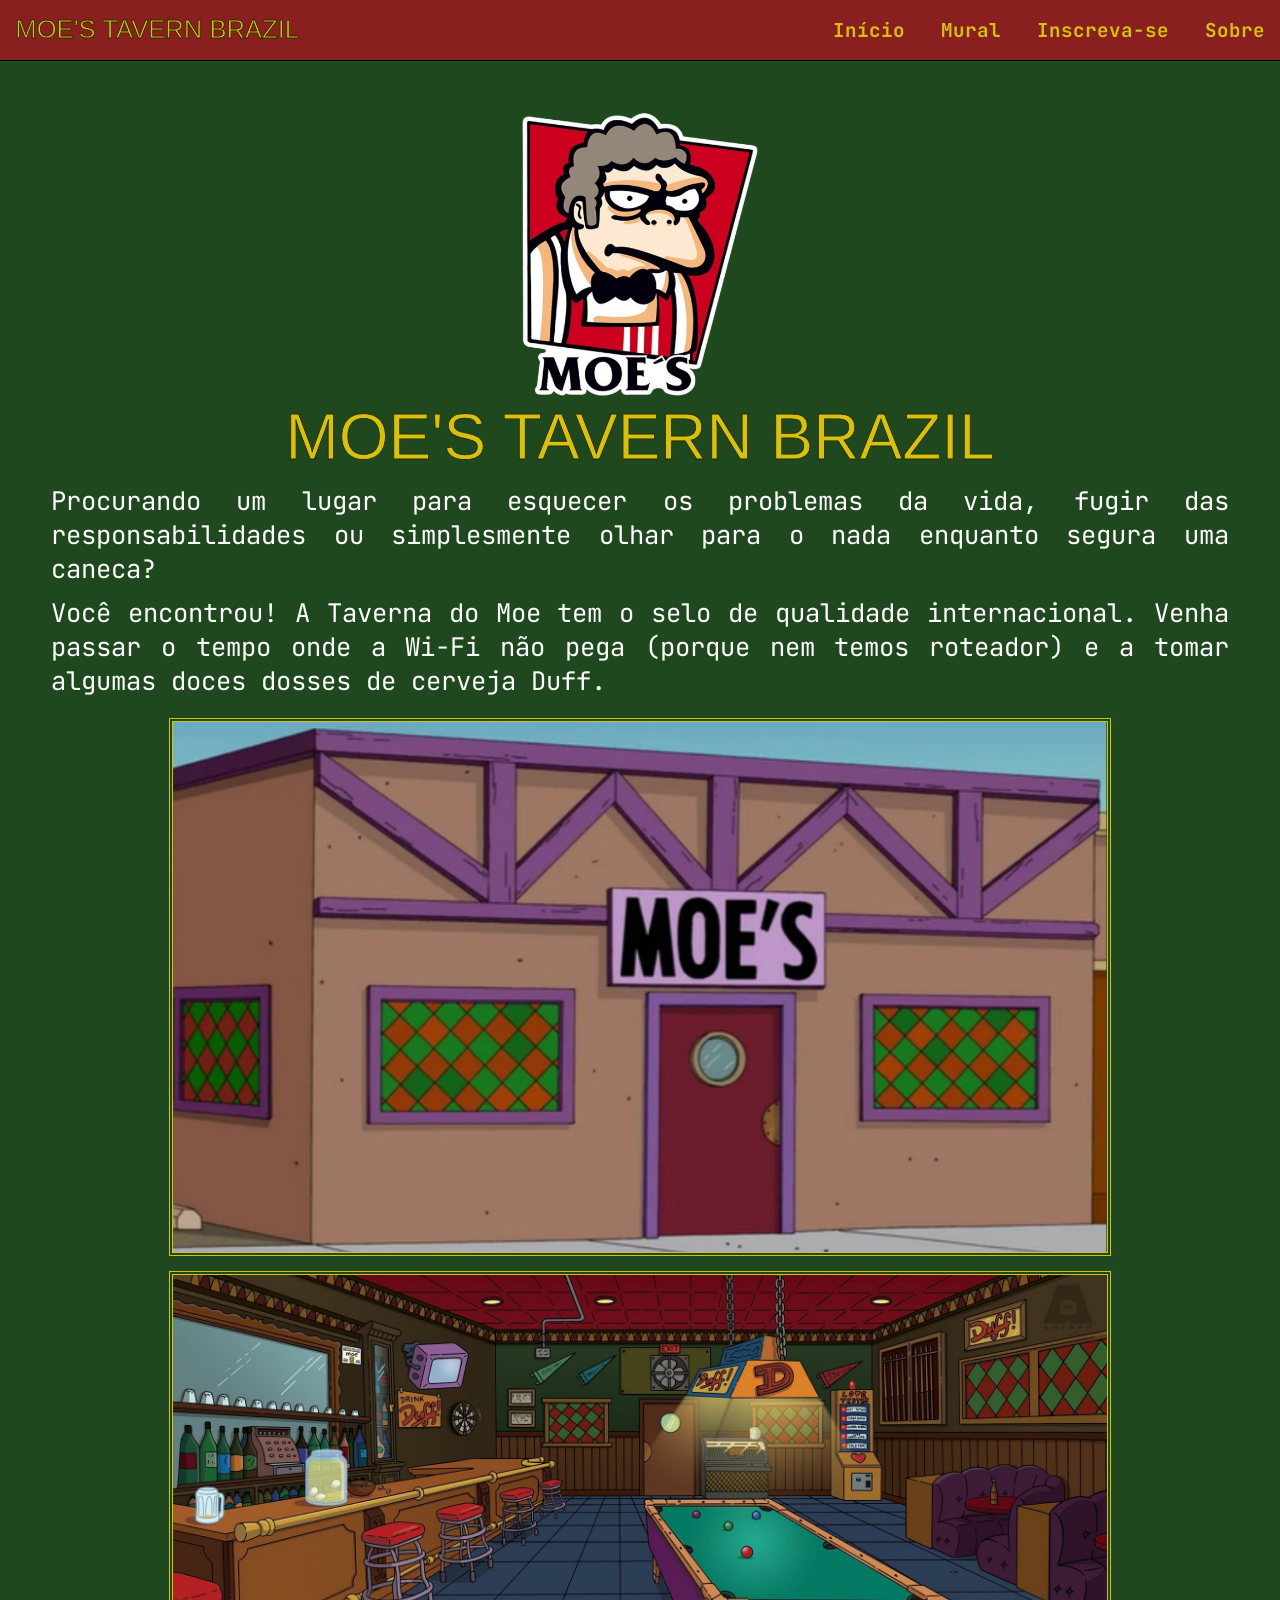
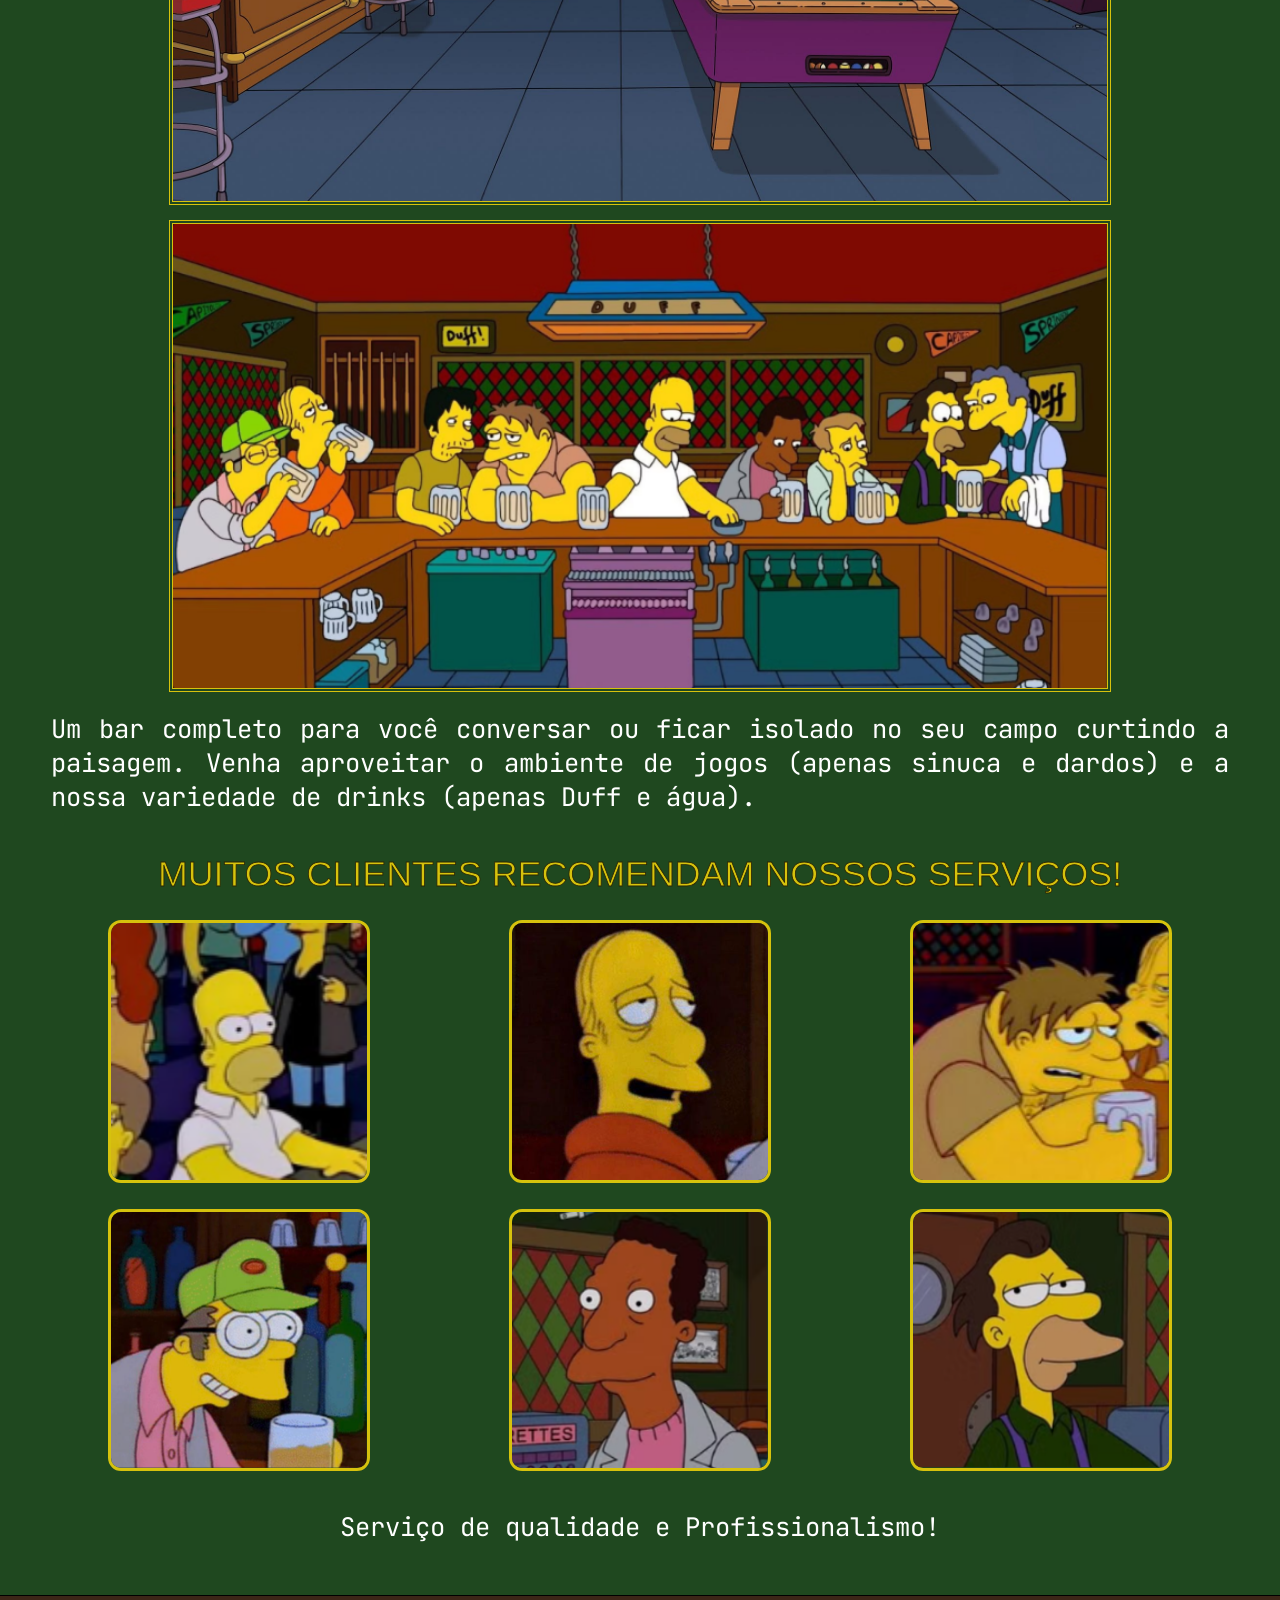
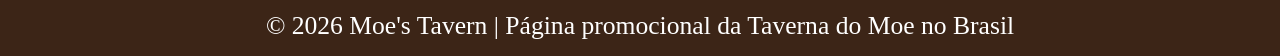
<file: index.html>
<!DOCTYPE html>
<html lang="pt-br">
<head>
    <meta charset="UTF-8">
    <meta name="viewport" content="width=device-width, initial-scale=1.0">
    <title>Moe's Tavern Brazil</title>
    <link rel="stylesheet" href="main.css">
</head>
<body>
    <header>
        <h1 class="header">MOE'S TAVERN BRAZIL</h1>
        <nav>
            <a href="/index.html">Início</a>
            <a href="#">Mural</a>
            <a href="/frontend/pages/sign_up.html">Inscreva-se</a>
            <a href="/frontend/pages/about_us.html">Sobre</a>
        </nav>
    </header>
    <main>
        <img src="/frontend/assets/img/logo.png" alt="Logo do Moe's Tavern" id="logo">
        <h1 class="main">MOE'S TAVERN BRAZIL</h1>
        <p class="main">Procurando um lugar para esquecer os problemas da vida, fugir das responsabilidades ou simplesmente olhar para o nada enquanto segura uma caneca?</p>
        <p class="main">Você encontrou! A Taverna do Moe tem o selo de qualidade internacional. Venha passar o tempo onde a Wi-Fi não pega (porque nem temos roteador) e a tomar algumas doces dosses de cerveja Duff.</p>

        <div class="photos">
            <img src="/frontend/assets/img/photo1.png" alt="Foto do bar 1" class="photo">
            <img src="/frontend/assets/img/photo2.png" alt="Foto do bar 2" class="photo">
            <img src="/frontend/assets/img/photo3.png" alt="Foto do bar 3" class="photo">
        </div>

        <p class="main">Um bar completo para você conversar ou ficar isolado no seu campo curtindo a paisagem. Venha aproveitar o ambiente de jogos (apenas sinuca e dardos) e a nossa variedade de drinks (apenas Duff e água).</p>

        <h2 class="main">MUITOS CLIENTES RECOMENDAM NOSSOS SERVIÇOS!</h2>
        <div class="client">
            <img src="/frontend/assets/img/homer.png" alt="homer" class="client">
            <img src="/frontend/assets/img/larry.png" alt="larry" class="client">
            <img src="/frontend/assets/img/barney.png" alt="barney" class="client">
            <img src="/frontend/assets/img/sam.png" alt="sam" class="client">
            <img src="/frontend/assets/img/carl.png" alt="carl" class="client">
            <img src="/frontend/assets/img/lenny.png" alt="lenny" class="client">
        </div>
        <p id="simple-words">Serviço de qualidade e Profissionalismo!</p>
    </main>
    <footer>
        <p class="footer">&copy; 2026 Moe's Tavern | Página promocional da Taverna do Moe no Brasil</p>
    </footer>
</body>
</html>
</file>
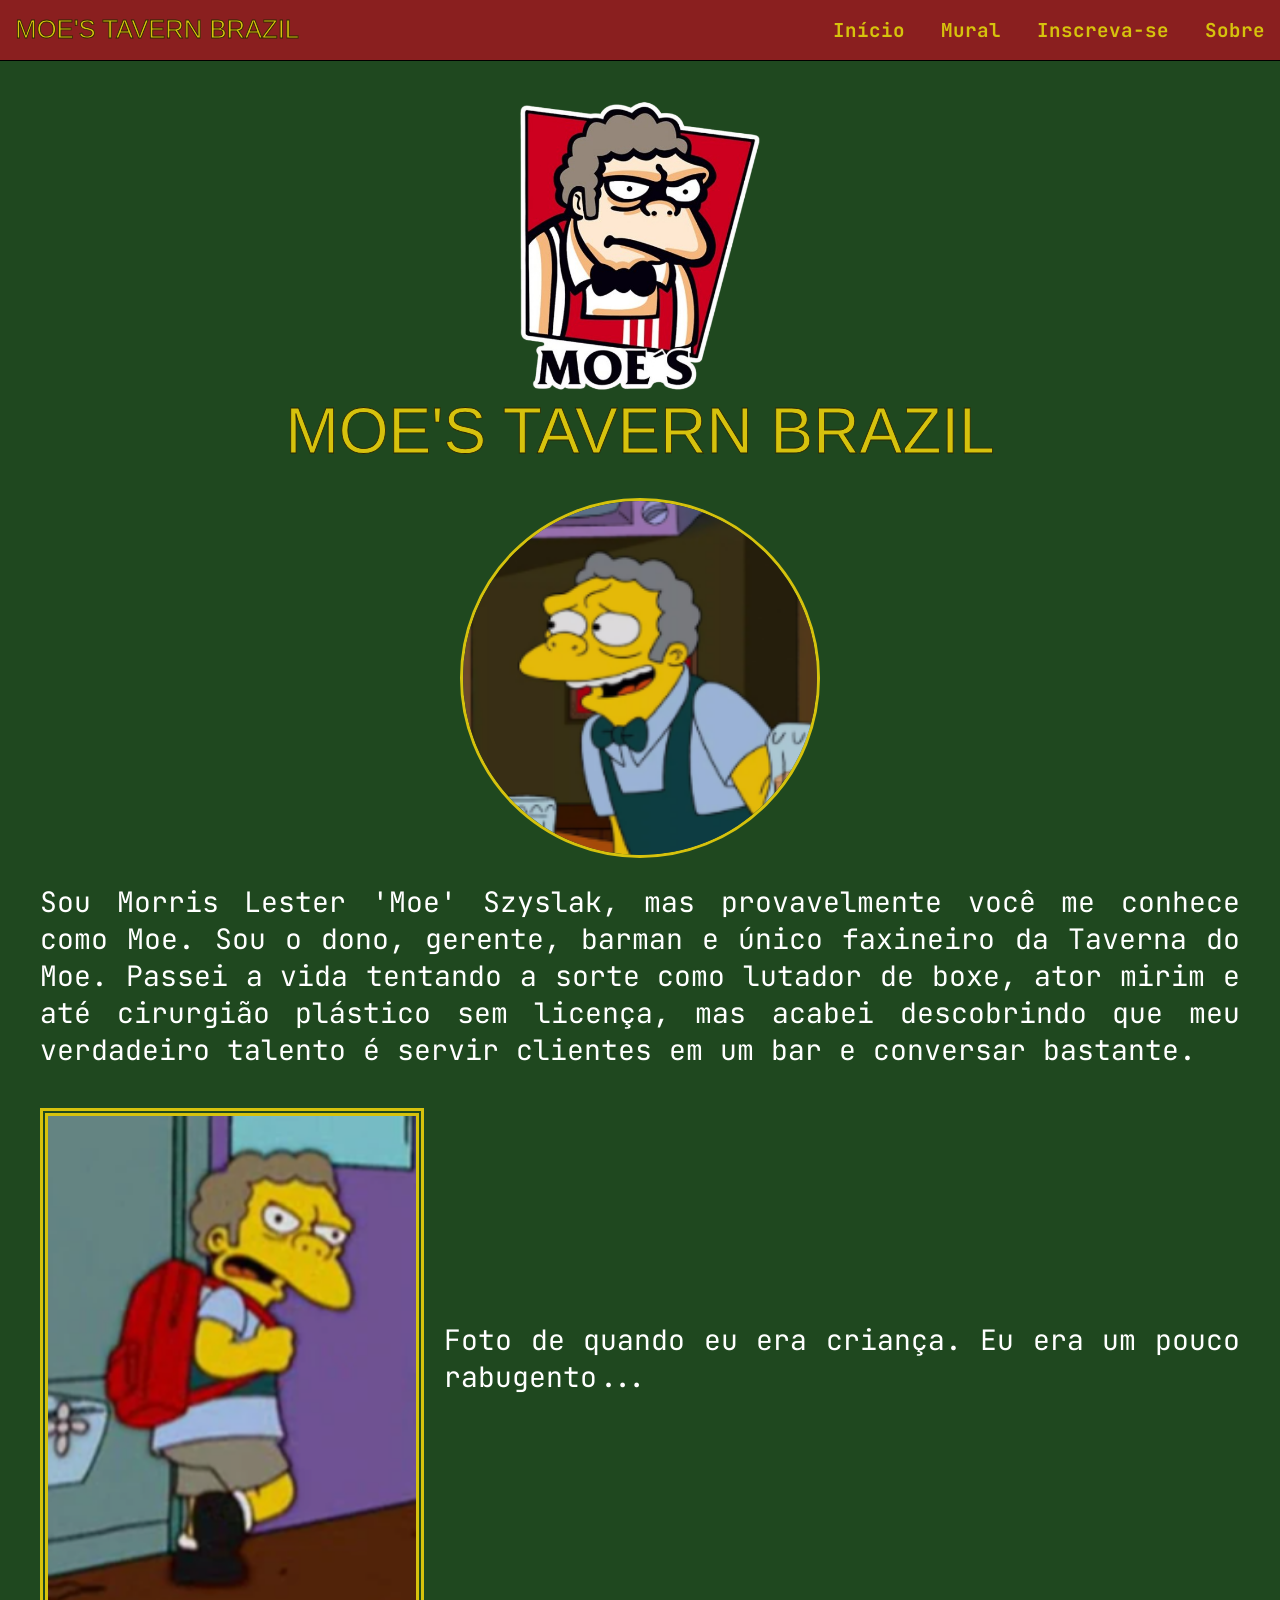
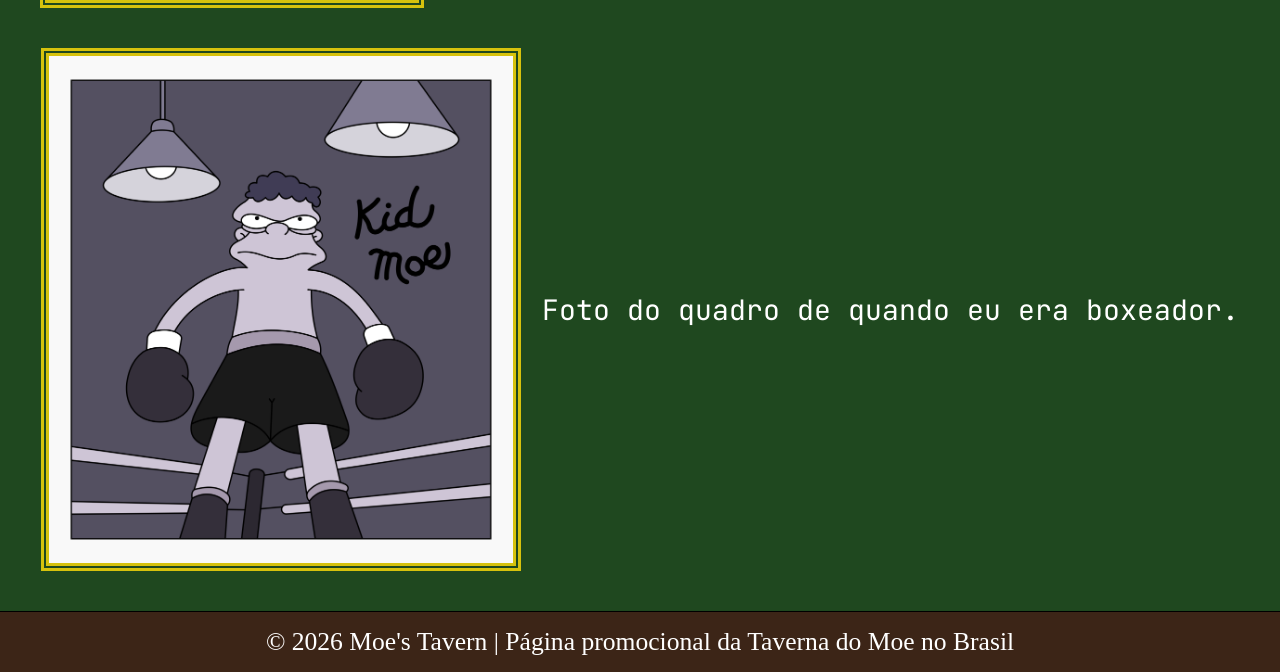
<file: frontend/pages/about_us.html>
<!DOCTYPE html>
<html lang="pt-br">
<head>
    <meta charset="UTF-8">
    <meta name="viewport" content="width=device-width, initial-scale=1.0">
    <title>MOE'S TAVERN BRAZIL - About Us</title>
    <link rel="stylesheet" href="/main.css">
    <link rel="stylesheet" href="/frontend/styles/layout/main-about_us.css">
</head>
<body>
    <header>
        <h1 class="header">MOE'S TAVERN BRAZIL</h1>
        <nav>
            <a href="/index.html">Início</a>
            <a href="#">Mural</a>
            <a href="/frontend/pages/sign_up.html">Inscreva-se</a>
            <a href="/frontend/pages/about_us.html">Sobre</a>
        </nav>
    </header>
    <main class="about-us">
        <img src="/frontend/assets/img/logo.png" alt="Logo do Moe's Tavern" id="logo">
        <h1 class="main">MOE'S TAVERN BRAZIL</h1>

        <div class="moe">
            <img src="/frontend/assets/img/moe.png" alt="Moe" class="moe">
            <p class="moe">Sou Morris Lester 'Moe' Szyslak, mas provavelmente você me conhece como Moe. Sou o dono, gerente, barman e único faxineiro da Taverna do Moe. Passei a vida tentando a sorte como lutador de boxe, ator mirim e até cirurgião plástico sem licença, mas acabei descobrindo que meu verdadeiro talento é servir clientes em um bar e conversar bastante.</p>
        </div>
        <div class="photo-moe">
            <figure class="photo-moe">
                <img src="/frontend/assets/img/moe-child.png" alt="Foto do Moe Criança" class="photo-moe">
                <figcaption class="photo-moe">Foto de quando eu era criança. Eu era um pouco rabugento...</figcaption>
            </figure>
            
            <figure class="photo-moe">
                <img src="/frontend/assets/img/moe-box.png" alt="Foto do Moe Boxeador" class="photo-moe">
                <figcaption class="photo-moe">Foto do quadro de quando eu era boxeador.</figcaption>
            </figure>
        </div>
    </main>
    <footer>
        <p class="footer">&copy; 2026 Moe's Tavern | Página promocional da Taverna do Moe no Brasil</p>
    </footer>
</body>
</html>
</file>
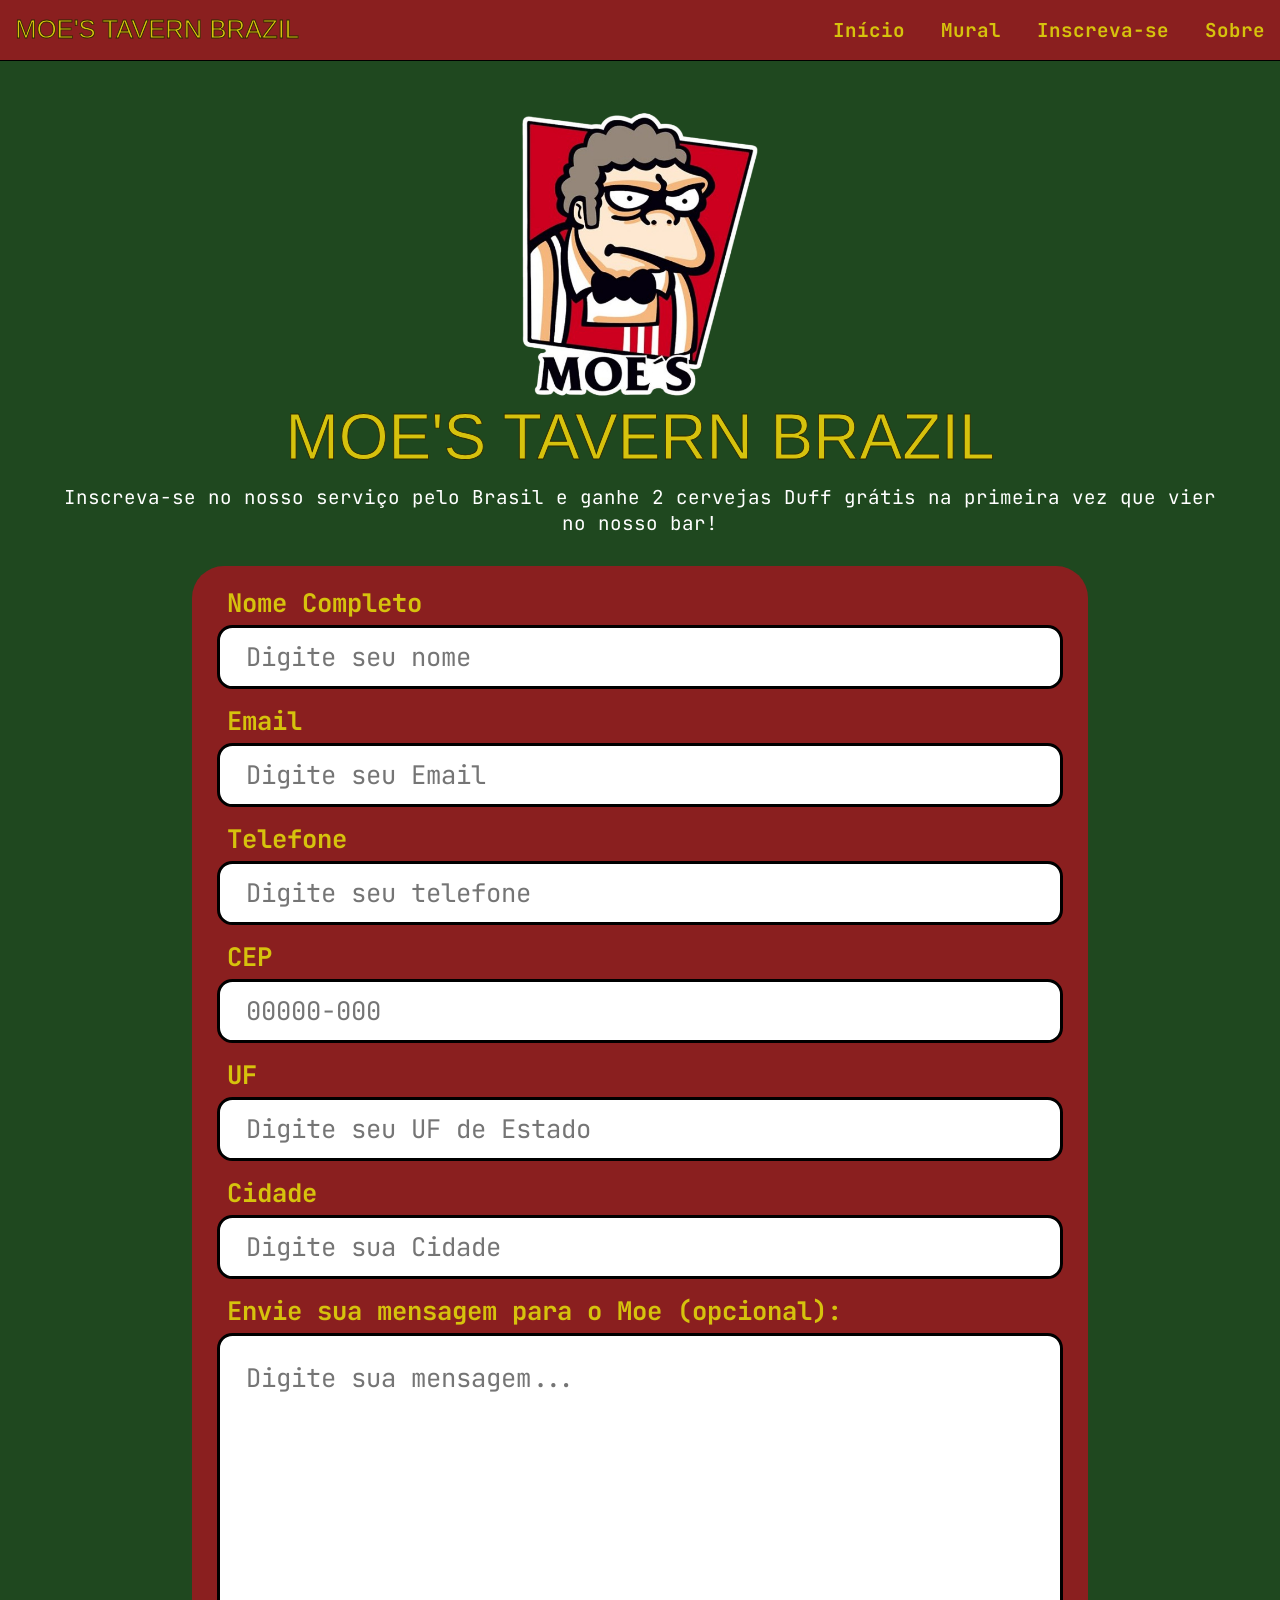
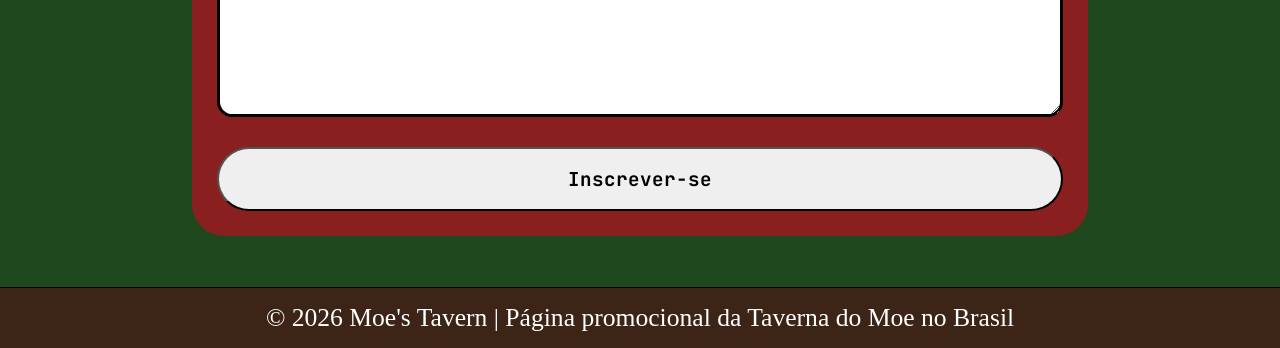
<file: frontend/pages/sign_up.html>
<!DOCTYPE html>
<html lang="pt-br">
<head>
    <meta charset="UTF-8">
    <meta name="viewport" content="width=device-width, initial-scale=1.0">
    <title>Moe's Tavern Brazil - Sign Up</title>
    <link rel="stylesheet" href="/main.css">
    <link rel="stylesheet" href="/frontend/styles/layout/main-sign_us.css">
    <script type="module" src="/backend/pages/sign_up.js"></script>
</head>
<body>
    <header>
        <h1 class="header">MOE'S TAVERN BRAZIL</h1>
        <nav>
            <a href="/index.html">Início</a>
            <a href="#">Mural</a>
            <a href="/frontend/pages/sign_up.html">Inscreva-se</a>
            <a href="/frontend/pages/about_us.html">Sobre</a>
        </nav>
    </header>
    <main class="sign_up">
        <img src="/frontend/assets/img/logo.png" alt="Logo do Moe's Tavern" id="logo">
        <h1 class="main">MOE'S TAVERN BRAZIL</h1>
        <p class="sign_up">Inscreva-se no nosso serviço pelo Brasil e ganhe 2 cervejas Duff grátis na primeira vez que vier no nosso bar!</p>

        <form class="sign_up" id="sign_up">
            <div class="sign_up">
                <label for="name">Nome Completo</label>
                <input type="text" name="name" id="name" placeholder="Digite seu nome" required>

                <label for="email">Email</label>
                <input type="email" name="email" id="email" placeholder="Digite seu Email" required>

                <label for="tel">Telefone</label>
                <input type="tel" name="tel" id="tel" oninput="this.value = this.value.replace(/\D/g, '')" placeholder="Digite seu telefone" required>

                <label for="cep">CEP</label>
                <input type="text" name="cep" id="cep" oninput="this.value = this.value.replace(/\D/g, '')" maxlength="8" placeholder="00000-000" required>

                <label for="uf">UF</label>
                <input type="text" maxlength="2" name="uf" id="uf" placeholder="Digite seu UF de Estado" required>
                
                <label for="city">Cidade</label>
                <input type="text" name="city" id="city" placeholder="Digite sua Cidade" required>

                <label for="msg">Envie sua mensagem para o Moe (opcional):</label>
                <textarea id="msg" placeholder="Digite sua mensagem..." maxlength="500"></textarea>

                <button type="submit" class="submit" onclick="window.location.href='/index.html'">Inscrever-se</button>
            </div>
        </form>
    </main>
    <footer>
        <p class="footer">&copy; 2026 Moe's Tavern | Página promocional da Taverna do Moe no Brasil</p>
    </footer>
</body>
</html>
</file>
<file: main.css>
@import url(/frontend/styles/reset.css);
@import url(/frontend/styles/variables.css);
@import url(/frontend/styles/layout/header.css);
@import url(/frontend/styles/layout/main.css);
@import url(/frontend/styles/layout/footer.css);
</file>
<file: frontend/styles/layout/main-about_us.css>
main.about-us {
    padding: 20px;
}

div.moe {
    display: flex;
    flex-direction: row;
    justify-content: space-around;
    align-items: center;
    flex-wrap: wrap;
    gap: 10px;

    margin-top: 30px;
}
    img.moe {
        width: 30%;
        border-radius: 50%;
        border: 1px solid var(--highlight);
    }

    p.moe {
        font-family: var(--font-light);
        font-size: 3vw;
        color: white;

        text-align: justify;
    }

figure {
    display: flex;
    flex-direction: row;
    justify-content: space-around;
    align-items: center;
    gap: 20px;

    margin-top: 40px;
}
    img.photo-moe {
        width: 40%;
        border: 4px double var(--highlight);
    }

    figcaption {
        font-family: var(--font-light);
        font-size: 3vw;
        color: white;

        text-align: justify;
    }

@media (min-width: 768px) {
    main.about-us {
        padding: 40px;
    }

    div.moe {
        gap: 25px;
        margin-top: 30px;
    }
        img.moe {
            width: 30%;
            border-radius: 50%;
            border: 3px solid var(--highlight);
        }

        p.moe {
            font-size: 2.2vw;
        }

    figure {
        gap: 20px;
        margin-top: 40px;
    }
        img.photo-moe {
            width: 40%;
            border: 8px double var(--highlight);
        }

        figcaption {
            font-size: 2.2vw;
        }
}

@media (min-width: 1440px) {
    main.about-us {
        padding: 60px;
    }

    div.moe {
        gap: 25px;
        margin-top: 40px;
    }
        img.moe {
            width: 15%;
            border-radius: 50%;
            border: 3px solid var(--highlight);
        }

        p.moe {
            font-size: 1.2vw;
        }
    
    div.photo-moe {
        display: flex;
        flex-direction: row;
        justify-content: center;
        align-items: flex-end;
        gap: 200px;
        margin-top: 20px;
    }
        figure {
            display: flex;
            flex-direction: column;
            gap: 10px;
        }
            img.photo-moe {
                width: 250px;
                border: 8px double var(--highlight);
            }

            figcaption {
                font-size: 1.2vw;
                margin-top: 10px;
            }
}
</file>
<file: frontend/styles/layout/main-sign_us.css>
p.sign_up {
    font-family: var(--font-light);
    color: white;
    font-size: 3vw;

    margin-top: 10px;
    text-align: center;
}

form.sign_up {
    display: flex;
    flex-direction: column;
    justify-content: center;
    align-items: center;
}

    div.sign_up {
        display: flex;
        flex-direction: column;
        justify-content: center;
        align-items: center;
        background-color: var(--second-color);
        width: 80vw;

        margin-top: 30px;
        padding: 10px 15px 15px 15px;
        border-radius: 2.5vw;
    }

        label {
            font-weight: bold;
            font-family: var(--font-light);
            color: var(--highlight);
            font-size: 2.8vw;
            margin-left: 3px;
            margin-right: auto;
            margin-bottom: 3px;
        }

        input {
            width: 100%;
            font-family: var(--font-light);
            font-size: 3vw;
            height: 6.5vw;
            border-radius: 1.5vw;
            padding: 2vw;
            margin-bottom: 10px;
            border: 2.5px solid black;
        }
            input:focus {
                border: 2px solid black;
            }

            input::placeholder, textarea::placeholder {
                font-size: 2.5vw;
            }

            textarea#msg {
                width: 100%;
                font-size: 3vw;
                height: 30vw;
                padding: 10px;
                font-family: var(--font-light);
                border: 2.5px solid black;
                border-radius: 1.5vw;
            }
                textarea#msg:focus {
                    border: 2px solid black;
                }

        button.submit {
            width: 100%;
            font-family: var(--font-light);
            font-weight: bold;
            height: 8vw;
            margin-top: 10px;
            padding: 4px;
            border-radius: 5vw;
        }
            button.submit:hover {
                transition: 0.3s;
                width: 80%;
                color: white;
                background-color: rgb(0, 0, 0);
            }

@media (min-width: 768px) {
    p.sign_up {
        font-size: 1.5vw;
    }

    div.sign_up {
        width: 70vw;
        padding: 20px 25px 25px 25px;
        border-radius: 2.5vw;
    }

        label {
            font-size: 2vw;
            margin-left: 10px;
            margin-bottom: 5px;
        }

        input {
            font-size: 2vw;
            height: 5vw;
            border-radius: 1.2vw;
            padding: 2vw;
            margin-bottom: 15px;
            border: 3px solid black;
        }

            input::placeholder, textarea::placeholder {
                font-size: 2vw;
            }

            textarea#msg {
                font-size: 2vw;
                height: 30vw;
                padding: 2vw;
                font-family: var(--font-light);
                border: 3px solid black;
                border-radius: 1.2vw;
            }

        button.submit {
            font-size: 1.5vw;
            height: 5vw;
            margin-top: 30px;
            border-radius: 5vw;
        }
}

@media (min-width: 1440px) {
    p.sign_up {
        font-size: 1.2vw;
    }

    div.sign_up {
        width: 50vw;
        padding: 20px 25px 25px 25px;
        border-radius: 1.8vw;
    }

        label {
            font-size: 1.2vw;
        }

        input {
            font-size: 1.2vw;
            height: 4vw;
            border-radius: 1vw;
            padding: 1.2vw;
        }

            input::placeholder, textarea::placeholder {
                font-size: 1.2vw;
            }

            textarea#msg {
                font-size: 1.2vw;
                height: 25vw;
                padding: 1.2vw;
            }
}
</file>
